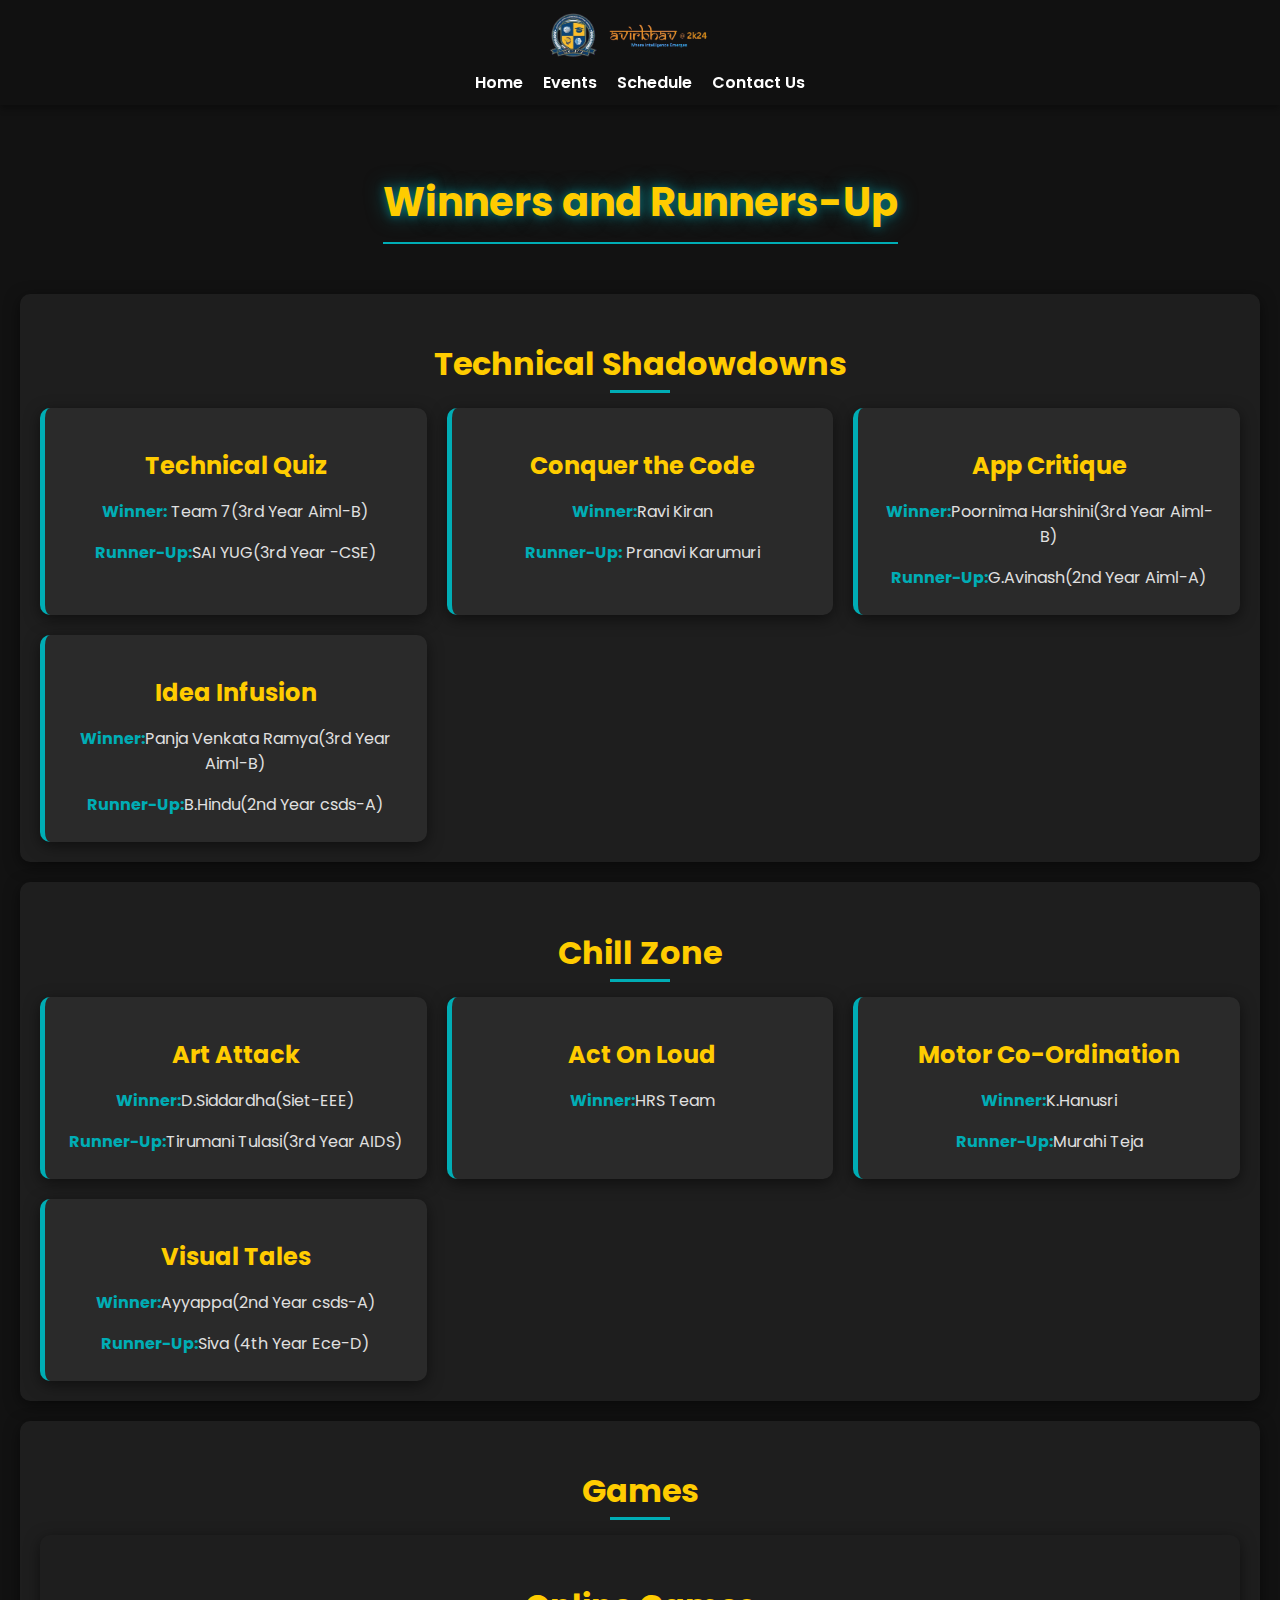
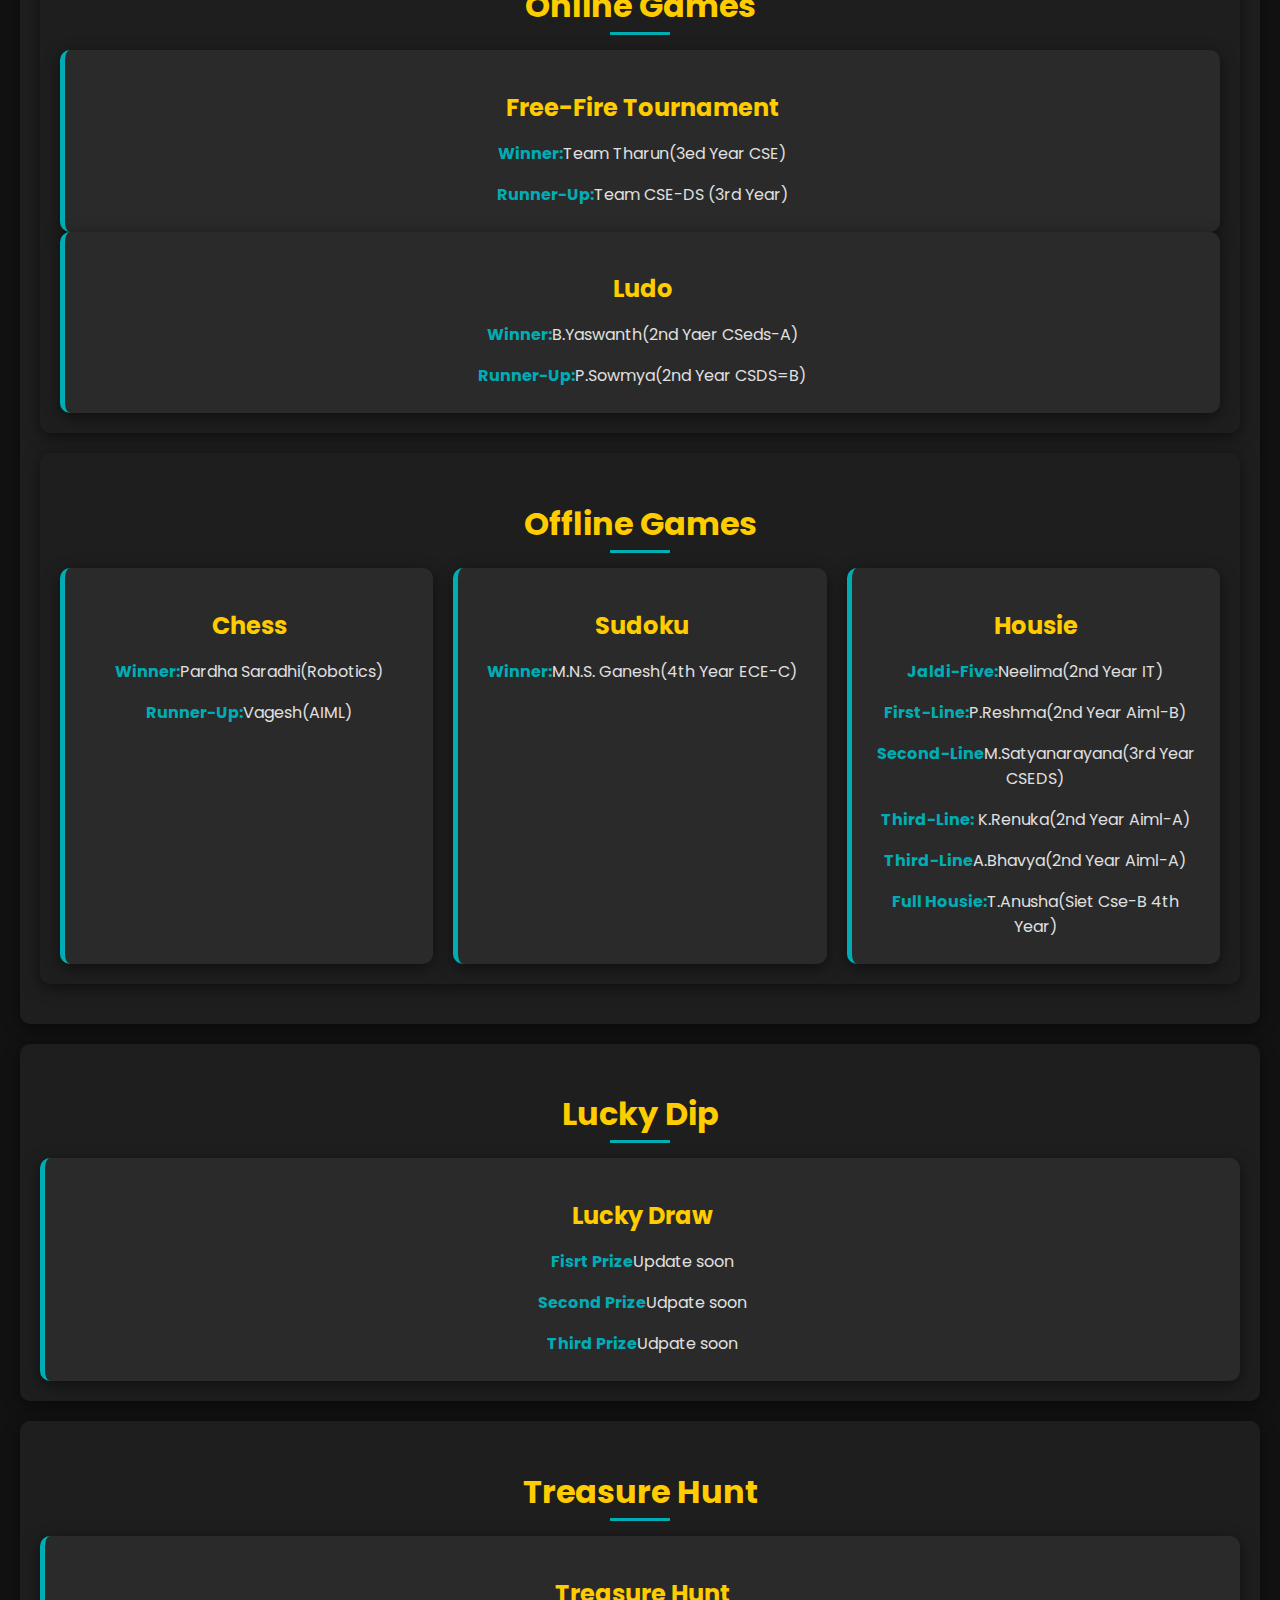
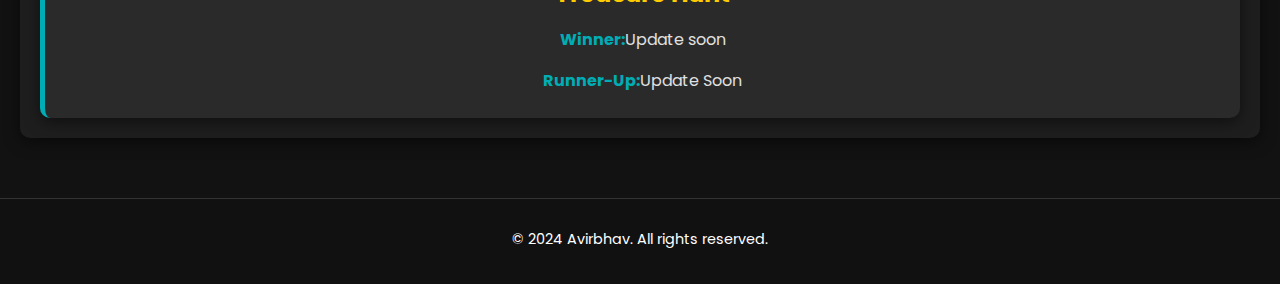
<file: winners.html>
<!DOCTYPE html>
<html lang="en">
<head>
    <meta charset="UTF-8">
    <meta name="viewport" content="width=device-width, initial-scale=1.0">
    <title>Avirbhav 2024 - Winners and Runners-Up</title>
    <!-- Google Fonts -->
    <link href="https://fonts.googleapis.com/css2?family=Poppins:wght@300;400;600;700&display=swap" rel="stylesheet">
    <!-- Font Awesome -->
    <link rel="stylesheet" href="https://cdnjs.cloudflare.com/ajax/libs/font-awesome/6.0.0-beta3/css/all.min.css">
    <style>
        /* Global Styles */
        body {
            font-family: 'Poppins', sans-serif;
            background-color: #121212;
            color: #e0e0e0;
            margin: 0;
            padding: 0;
        }
     /* Header */
     .header {
            background-color: #111;
            padding: 10px 0;
            box-shadow: 0 4px 6px rgba(0, 0, 0, 0.3);
            position: sticky;
            top: 0;
            z-index: 1000;
            display: flex;
            align-items: center;
            justify-content: space-between;
            flex-direction: column;
        }

        .container {
            width: 85%;
            margin: 0 auto;
            display: flex;
            align-items: center;
            justify-content: space-between;
            flex-direction: column;
        }

        .navbar {
            display: flex;
            gap: 10px;
            order: 2;
            margin-top: 10px;
        }

        .nav-links {
            list-style-type: none;
            display: flex;
            gap: 20px;
            margin: 0;
            padding: 0;
        }

        .navbar ul li a {
            text-decoration: none;
            font-weight: 600;
            color: #fff;
            transition: color 0.3s ease;
        }

        .navbar ul li a:hover {
            color: #7D3C98;
        }

        .logo {
            display: flex;
            justify-content: center;
            order: 1;
        }

        .logo img {
            max-height: 50px;
        }

        /* Main Content */
        .content {
            padding: 40px 20px;
            text-align: center;
        }

        h1 {
            color: #ffcc00;
            margin-bottom: 30px;
            text-shadow: 0 0 10px rgba(0, 173, 181, 0.5), 0 0 20px rgba(0, 173, 181, 0.5);
            font-size: 2.5em;
            border-bottom: 2px solid #00adb5;
            display: inline-block;
            padding-bottom: 10px;
        }

        /* Category Section Styling */
        .category-section {
            margin: 20px 0;
            padding: 20px;
            background-color: #1e1e1e;
            border-radius: 10px;
            box-shadow: 0 4px 15px rgba(0, 0, 0, 0.5);
            transition: transform 0.3s ease, box-shadow 0.3s ease;
        }

        .category-section:hover {
            transform: translateY(-10px);
            box-shadow: 0 8px 20px rgba(0, 0, 0, 0.7);
        }

        .category-title {
            font-size: 2em;
            color: #ffcc00;
            margin-bottom: 20px;
            text-align: center;
            position: relative;
        }

        .category-title::after {
            content: "";
            position: absolute;
            left: 50%;
            bottom: -5px;
            width: 60px;
            height: 3px;
            background-color: #00adb5;
            transform: translateX(-50%);
        }

        /* Grid Layout for Winner Cards */
        .winner-grid {
            display: grid;
            gap: 20px;
            grid-template-columns: repeat(auto-fit, minmax(300px, 1fr));
        }

        /* Winner Card Styling */
        .winner-card {
            background-color: #2a2a2a;
            color: #e0e0e0;
            padding: 20px;
            border-radius: 10px;
            box-shadow: 0 4px 15px rgba(0, 0, 0, 0.5);
            border-left: 5px solid #00adb5;
            cursor: pointer;
            transition: transform 0.3s ease, background-color 0.3s ease;
        }

        .winner-card:hover {
            transform: scale(1.05);
            background-color: #333;
        }

        .winner-title {
            font-size: 1.5em;
            font-weight: 700;
            color: #ffcc00;
            margin-bottom: 10px;
        }

        .winner-details {
            font-size: 1em;
            margin-bottom: 5px;
        }

        .winner-details strong {
            color: #00adb5;
        }

        /* Footer Styling */
        .footer {
            background-color: #111;
            padding: 20px 0;
            color: #fff;
            text-align: center;
            border-top: 1px solid #333;
        }

        .footer p {
            margin-top: 10px;
            font-size: 0.9em;
        }

        /* Responsive Design for Mobile */
        @media (max-width: 768px) {
            .content {
                padding: 20px;
            }

            h1 {
                font-size: 2em;
            }

            .winner-card {
                padding: 15px;
            }

            .winner-title {
                font-size: 1.3em;
            }

            .winner-details {
                font-size: 0.9em;
            }
        }
    </style>
</head>
<body>
    <header class="header">
        <div class="container">
            <div class="logo">
                <img src="aiml_logo.png" alt="College Logo">
            </div>
            <nav class="navbar">
                <ul class="nav-links">
                    <li><a href="index.html">Home</a></li>
                    <li><a href="events.html">Events</a></li>
                    <li><a href="schedule.html">Schedule</a></li>
                    <li><a href="contact.html">Contact Us</a></li>
                    
                </ul>
            </nav>
        </div>
    </header>

    <main class="content">
        <h1>Winners and Runners-Up</h1>

        <!-- Technical Category -->
        <section class="category-section">
            <h2 class="category-title">Technical Shadowdowns</h2>
            <div class="winner-grid">
                <div class="winner-card">
                    <h2 class="winner-title">Technical Quiz</h2>
                    <p class="winner-details"><strong>Winner:</strong> Team 7(3rd Year Aiml-B)</p>
                    <p class="winner-details"><strong>Runner-Up:</strong>SAI YUG(3rd Year -CSE)</p>
                </div>

                <div class="winner-card">
                    <h2 class="winner-title">Conquer the Code</h2>
                    <p class="winner-details"><strong>Winner:</strong>Ravi Kiran</p>
                    <p class="winner-details"><strong>Runner-Up:</strong> Pranavi Karumuri</p>
                </div>

                <div class="winner-card">
                    <h2 class="winner-title">App Critique</h2>
                    <p class="winner-details"><strong>Winner:</strong>Poornima Harshini(3rd Year Aiml-B)</p>
                    <p class="winner-details"><strong>Runner-Up:</strong>G.Avinash(2nd Year Aiml-A)</p>
                </div>

                <div class="winner-card">
                    <h2 class="winner-title">Idea Infusion</h2>
                    <p class="winner-details"><strong>Winner:</strong>Panja Venkata Ramya(3rd Year Aiml-B)</p>
                    <p class="winner-details"><strong>Runner-Up:</strong>B.Hindu(2nd Year csds-A)</p>
                </div>
            </div>
        </section>

        <!-- Non-Technical Category -->
        <section class="category-section">
            <h2 class="category-title">Chill Zone</h2>
            <div class="winner-grid">
                <div class="winner-card">
                    <h2 class="winner-title">Art Attack</h2>
                    <p class="winner-details"><strong>Winner:</strong>D.Siddardha(Siet-EEE)</p>
                    <p class="winner-details"><strong>Runner-Up:</strong>Tirumani Tulasi(3rd Year AIDS)</p>
                </div>

                <div class="winner-card">
                    <h2 class="winner-title">Act On Loud</h2>
                    <p class="winner-details"><strong>Winner:</strong>HRS Team</p>
                    
                </div>

                <div class="winner-card">
                    <h2 class="winner-title">Motor Co-Ordination</h2>
                    <p class="winner-details"><strong>Winner:</strong>K.Hanusri</p>
                    <p class="winner-details"><strong>Runner-Up:</strong>Murahi Teja</p>
                </div>

                <div class="winner-card">
                    <h2 class="winner-title">Visual Tales</h2>
                    <p class="winner-details"><strong>Winner:</strong>Ayyappa(2nd Year csds-A)</p>
                    <p class="winner-details"><strong>Runner-Up:</strong>Siva (4th Year Ece-D)</p>
                </div>
            </div>
        </section>


        <!-- Games Category -->
        <section class="category-section">
            <h2 class="category-title">Games</h2>
            
            <!-- Online Games Sub-Section -->
            <section class="category-section">
                <h2 class="category-title">Online Games</h2>
                <div class="winner-grid">
                    <div class="winner-card">
                        <h2 class="winner-title">Free-Fire Tournament</h2>
                        <p class="winner-details"><strong>Winner:</strong>Team Tharun(3ed Year CSE)</p>
                        <p class="winner-details"><strong>Runner-Up:</strong>Team CSE-DS (3rd Year)</p>
                    </div>
                </div>
                <div class="winner-grid">
                    <div class="winner-card">
                        <h2 class="winner-title">Ludo</h2>
                        <p class="winner-details"><strong>Winner:</strong>B.Yaswanth(2nd Yaer CSeds-A)</p>
                        <p class="winner-details"><strong>Runner-Up:</strong>P.Sowmya(2nd Year CSDS=B)</p>
                    </div>
                </div>
            </section>

            <!-- Offline Games Sub-Section -->
            <section class="category-section">
                <h2 class="category-title">Offline Games</h2>
                <div class="winner-grid">
                    <div class="winner-card">
                        <h2 class="winner-title">Chess</h2>
                        <p class="winner-details"><strong>Winner:</strong>Pardha Saradhi(Robotics)</p>
                        <p class="winner-details"><strong>Runner-Up:</strong>Vagesh(AIML)</p>
                    </div>

                    <div class="winner-card">
                        <h2 class="winner-title">Sudoku</h2>
                        <p class="winner-details"><strong>Winner:</strong>M.N.S. Ganesh(4th Year ECE-C)</p>
                       
                    </div>

                    <div class="winner-card">
                        <h2 class="winner-title">Housie</h2>
                        <p class="winner-details"><strong>Jaldi-Five:</strong>Neelima(2nd Year IT)</p>
                        <p class="winner-details"><strong>First-Line:</strong>P.Reshma(2nd Year Aiml-B)</p>
                        <p class="winner-details"><strong>Second-Line</strong>M.Satyanarayana(3rd Year CSEDS)</p>
                        <p class="winner-details"><strong>Third-Line:</strong> K.Renuka(2nd Year Aiml-A)</p>
                        <p class="winner-details"><strong>Third-Line</strong>A.Bhavya(2nd Year Aiml-A)</p>
                        <p class="winner-details"><strong>Full Housie:</strong>T.Anusha(Siet Cse-B 4th Year)</p>
                    </div>
                </div>
            </section>
        </section>

        <!-- Lucky Dip Section -->
        <section class="category-section">
            <h2 class="category-title">Lucky Dip</h2>
            <div class="winner-grid">
                <div class="winner-card">
                    <h2 class="winner-title">Lucky Draw</h2>
                    <p class="winner-details"><strong>Fisrt Prize</strong>Update soon</p>
                    <p class="winner-details"><strong>Second Prize</strong>Udpate soon</p>
                    <p class="winner-details"><strong>Third Prize</strong>Udpate soon</p>
                </div>
            </div>
        </section>
        
        <!-- Treasure Hunt Section -->
        <section class="category-section">
            <h2 class="category-title">Treasure Hunt</h2>
            <div class="winner-grid">
                <div class="winner-card">
                    <h2 class="winner-title">Treasure Hunt</h2>
                    <p class="winner-details"><strong>Winner:</strong>Update soon</p>
                    <p class="winner-details"><strong>Runner-Up:</strong>Update Soon</p>
                </div>
            </div>
        </section>
    </main>

    <footer class="footer">
        <p>&copy; 2024 Avirbhav. All rights reserved.</p>
    </footer>
</body>
</html>
</file>
